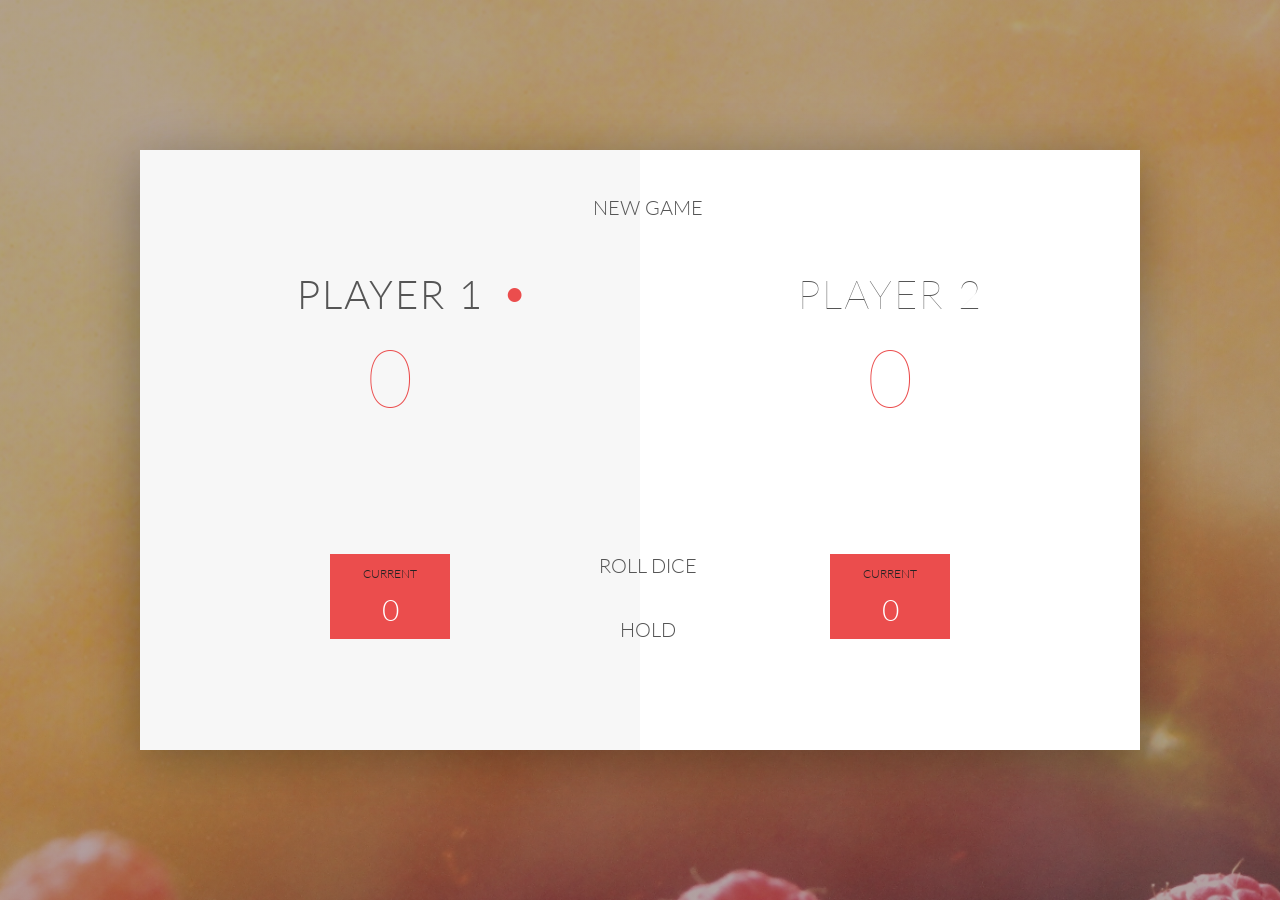
<file: docs/index.html>
<!DOCTYPE html>
<html>
  <head>
    <meta name="viewport" content="width=device-width, initial-scale=1" />
    <title>Dice Game</title>
    <meta name="keywords" content="">
    <meta name="description" content="">

    <link href="https://fonts.googleapis.com/css?family=Lato:100,300,600" rel="stylesheet" type="text/css">
    <link href="http://code.ionicframework.com/ionicons/2.0.1/css/ionicons.min.css" rel="stylesheet" type="text/css">
    
    
    <link rel="stylesheet" href="css/styles-b15d08cbb5.css"/>
  </head>

  <body>
    <div class="wrapper">
       <div class="player player-1-panel player--active">
         <div class="player__name" id="name-1">Player 1</div>
         <div class="player__score" id="score__1">5</div>
         <div class="player__current-box">
           <div class="player__current-label">Current</div>
           <div class="player__current-score" id="current-1">11</div>
         </div>
       </div>
 
       <div class="player player-2-panel">
         <div class="player__name" id="name-2">Player 2</div>
         <div class="player__score" id="score__2">3</div>
         <div class="player__current-box">
           <div class="player__current-label">Current</div>
           <div class="player__current-score" id="current-2">0</div>
         </div>
       </div>
 
       <button class="btn__new"><i class="ion-ios-plus-outline"></i>New game</button>
       <button class="btn__roll"><i class="ion-ios-loop"></i>Roll dice</button>
       <button class="btn__hold"><i class="ion-ios-download-outline"></i>Hold</button>
 
       <img src="assets/images/dice-5.png" alt="Dice" id="dice-1">
       <img src="assets/images/dice-5.png" alt="Dice" id="dice-2">


    </div>


    <script src="js/app-0d0b1bc45a.js"></script>
  </body>
</html>
</file>
<file: docs/css/styles-b15d08cbb5.css>
*{box-sizing:border-box;margin:0;padding:0}body{background-image:-webkit-linear-gradient(rgba(62,20,20,.4),rgba(62,20,20,.4)),url(../assets/images/back.jpg);background-image:linear-gradient(rgba(62,20,20,.4),rgba(62,20,20,.4)),url(../assets/images/back.jpg);background-position:50%;background-size:cover;height:100vh;position:relative}body,button{color:#555;font-family:Lato;font-weight:300}button{background:none;border:none;cursor:pointer;font-size:20px;left:50%;position:absolute;text-transform:uppercase;-webkit-transform:translateX(-50%);transform:translateX(-50%);-webkit-transition:background-color .3s,color .3s;transition:background-color .3s,color .3s;width:200px}button:hover{font-weight:600}button:hover i{margin-right:20px}button:focus{outline:none}i{color:#eb4d4d;display:inline-block;font-size:32px;line-height:1;margin-right:15px;margin-top:-4px;-webkit-transition:margin .3s;transition:margin .3s;vertical-align:text-top}.btn__new{top:45px}.btn__roll{top:403px}.btn__hold{top:467px}.dice{position:absolute;box-shadow:0 10px 60px rgba(0,0,0,.1);height:80px;left:50%;top:178px;-webkit-transform:translateX(-50%);transform:translateX(-50%)}#dice-1{top:0}#dice-2{top:50px}.player,.player-1-panel,.player-2-panel{float:left;height:600px;padding:100px;width:50%}.player__name{font-size:40px;text-transform:uppercase;letter-spacing:2px;margin-top:20px;margin-bottom:10px;position:relative}.player__name,.player__score{text-align:center;font-weight:100}.player__score{color:#eb4d4d;font-size:80px;margin-bottom:130px}.player__current-box{background-color:#eb4d4d;color:#fff;margin:0 auto;padding:12px;text-align:center;width:40%}.player__current-label{color:#222;font-size:12px;margin-bottom:10px;text-transform:uppercase}.player__current-score{font-size:30px}.player--active{background-color:#f7f7f7}.player--active>.player__name{font-weight:300}.player--active>.player__name:after{color:#eb4d4d;content:"\2022";font-size:47px;position:absolute;top:-7px;right:10px}.winner{background-color:#f7f7f7}.winner .player__name{font-weight:300;color:#eb4d4d}.wrapper{background-color:#fff;box-shadow:0 10px 50px rgba(0,0,0,.3);left:50%;position:absolute;overflow:hidden;top:50%;-webkit-transform:translate(-50%,-50%);transform:translate(-50%,-50%);width:1000px}.wrapper:after{clear:both;content:"";display:table}
</file>
